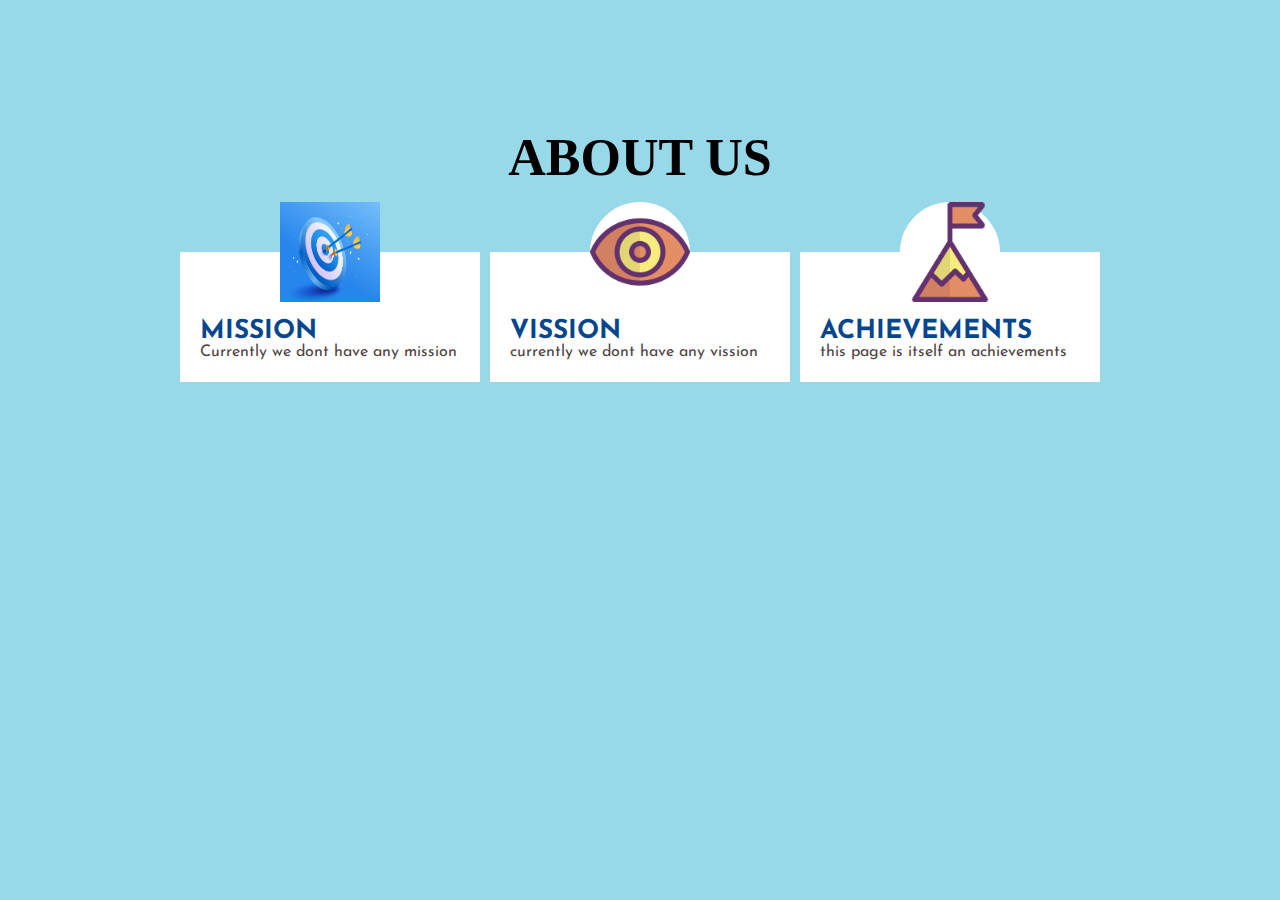
<file: aboutus.html>
<!DOCTYPE html>
<html lang="en" dir="ltr">
  <head>
    <meta charset="utf-8">
    <title></title>
    <link rel="stylesheet" href="aboutus.css">
  </head>
  <body>
    <div class="wrapper">
      <h1>ABOUT US</h1>

      <div class="aboutus">
        <div class="aboutus_box">
          <div class="aboutus_img">
            <img src="mission.jpg" alt="mission_img">
          </div>
          <h3>MISSION</h3>
          <p>Currently we dont have any mission</p>
          </div>
        <div class="aboutus_box">
          <div class="aboutus_img">
            <img src="vision.png" alt="vision_img">
          </div>
          <h3>VISSION</h3>
          <p>currently we dont have any vission</p>
        </div>
        <div class="aboutus_box">
          <div class="aboutus_img">
            <img src="achievement.png" alt="achievement_img">
          </div>
          <h3>ACHIEVEMENTS</h3>
          <p>this page is itself an achievements</p>
        </div>


      </div>

    </div>

  </body>
</html>
</file>
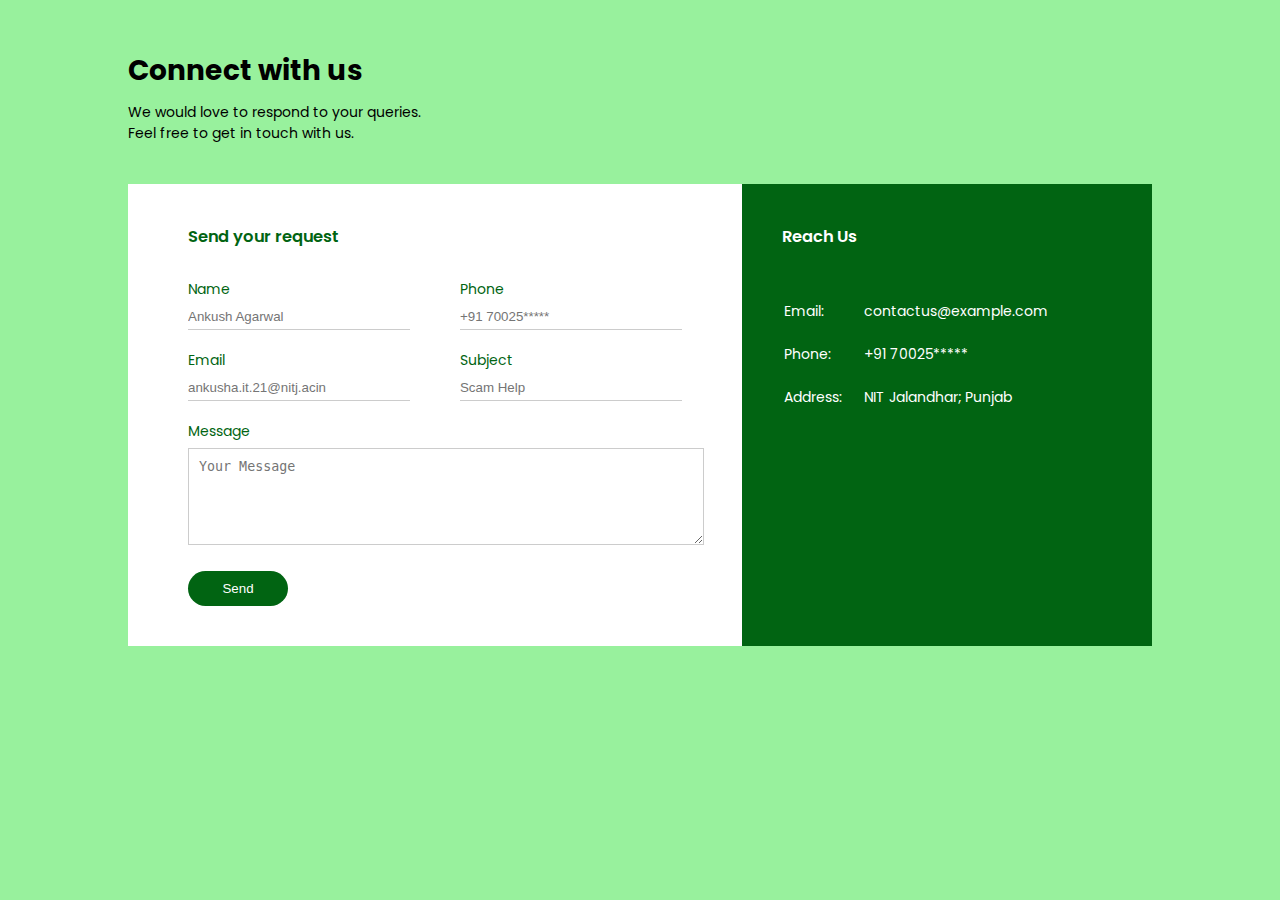
<file: contactus.html>
<!DOCTYPE html>
<html lang="en" dir="ltr">
  <head>
    <meta charset="utf-8">
    <title>Contact Us</title>
    <link rel="stylesheet" href="contactus.css">
  </head>
  <body>
    <div class="container">
      <h1>Connect with us</h1>
      <p>We would love to respond to your queries.<br> Feel free to get in touch with us.</p>
      <div class="contact-box">
        <div class="contact-left">
          <h3>Send your request</h3>
          <form>
            <div class="input-row">
              <div class="input-group">
                <label>Name</label>
                <input type="text" placeholder="Ankush Agarwal">
              </div>
              <div class="input-group">
                <label>Phone</label>
                <input type="text" placeholder="+91 70025*****">
              </div>
            </div>

            <div class="input-row">
              <div class="input-group">
                <label>Email</label>
                <input type="email" placeholder="ankusha.it.21@nitj.acin">
              </div>
              <div class="input-group">
                <label>Subject</label>
                <input type="text" placeholder="Scam Help">
              </div>
            </div>

            <label>Message</label>
            <textarea rows="5" placeholder="Your Message"></textarea>

            <button type="submit">Send</button>
          </form>
        </div>
        <div class="contact-right">
          <h3>Reach Us</h3>

          <table>
            <tr>
              <td>Email: </td>
              <td>contactus@example.com</td>
            </tr>

            <tr>
              <td>Phone: </td>
              <td>+91 70025*****</td>
            </tr>

            <tr>
              <td>Address: </td>
              <td>NIT Jalandhar; Punjab</td>
            </tr>
          </table>
        </div>

      </div>

    </div>

  </body>
</html>
</file>
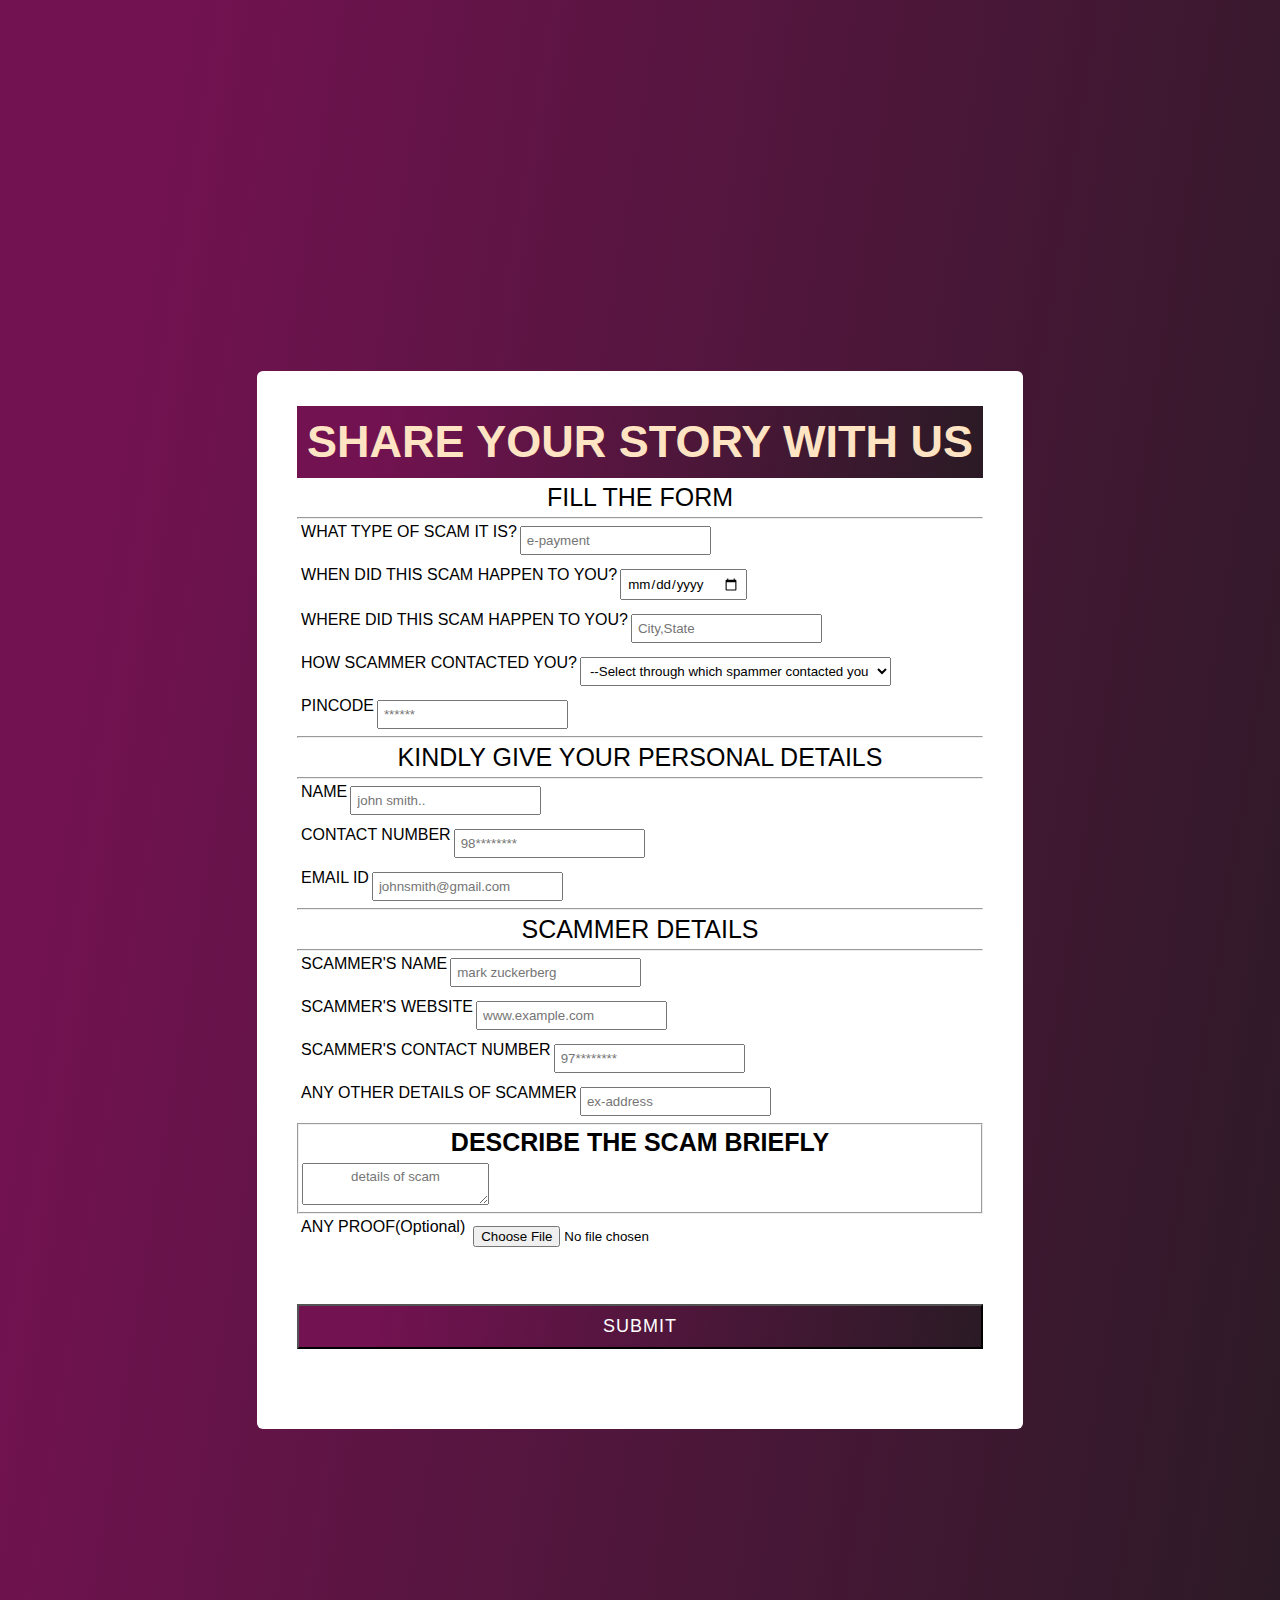
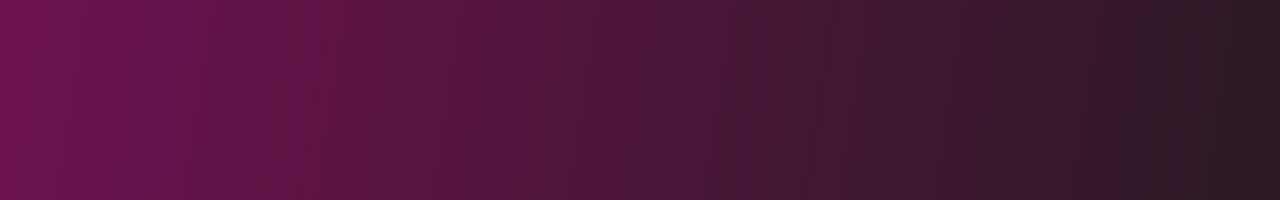
<file: ShareYourStory.html>
<!DOCTYPE html>
<html lang="en">

<head>
    <meta charset="UTF-8">
    <meta http-equiv="X-UA-Compatible" content="IE=edge">
    <meta name="viewport" content="width=device-width, initial-scale=1.0">
    <title>SHARE STORY WITH US</title>
    <link href="http://fonts.cdnfonts.com/css/google-sans" rel="stylesheet">

</head>
<style>
    @import url('http://fonts.cdnfonts.com/css/google-sans');
    * {
        margin: 0;
        padding: 0;
        box-sizing: border-box;
        font-family: 'Product Sans', sans-serif;
    }
    
    .heading {
        background-image: linear-gradient( 99deg, rgba(115, 18, 81, 1) 10.6%, rgba(28, 28, 28, 1) 118%);
        text-align: center;
        color: bisque;
        padding: 10px;
        font-size: 45px;
        font-weight: 900;
    }
    
    .bigContainer {
        display: flex;
        height: 200vh;
        justify-content: center;
        align-items: center;
        background-image: linear-gradient( 99deg, rgba(115, 18, 81, 1) 10.6%, rgba(28, 28, 28, 1) 118%);
    }
    
    .container {
        max-width: 1200px;
        background-color: #fff;
        padding: 35px 40px;
        border-radius: 6px;
    }
    
    h2 {
        font-size: 25px;
        font-weight: 500;
        text-align: center;
        padding: 5px;
        position: relative;
    }
    
    input[type="text"],
    input[type="number"],
    input[type="email"],
    input[type="date"],
    input[type="url"],
    input[type="file"],
    textarea,
    select {
        padding: 5px;
        margin: 3px;
    }
    
    p {
        padding: 4px;
        text-transform: capitalize;
    }
    
    .abc {
        display: flex;
        flex-wrap: wrap;
    }
    
    form .button {
        height: 45px;
        margin: 45px 0;
    }
    
    form .button input {
        height: 100%;
        width: 100%;
        outline: none;
        color: #fff;
        background: linear-gradient( 99deg, rgba(115, 18, 81, 1) 10.6%, rgba(28, 28, 28, 1) 118%);
        font-size: 18px;
        font-weight: 500;
        letter-spacing: 1px;
    }
    
    form .button input:hover {
        background: linear-gradient(99deg, rgb(177, 77, 142) 10.6%, rgb(71, 71, 71) 118%);
    }
    
    h3 {
        text-align: center;
        padding: 3px;
        font-size: 25px;
    }
    
    textarea {
        text-align: center;
        width: max-content;
    }
    
    @media(max-width:584px) {
        .container {
            max-width: 100%;
        }
        .bigContainer {
            height: 200vh;
            max-width: 100%;
        }
        .packet {
            width: 100%;
            margin-bottom: 15px;
        }
        .heading {
            position: relative;
        }
    }
</style>

<body>

    <div class="bigContainer">
        <div class="container">
            <form action="" method="get">
                <div class="packet">
                    <p class="heading">SHARE YOUR STORY WITH US</p>
                    <h2>FILL THE FORM</h2>
                    <hr>
                    <p class="abc">WHAT TYPE OF SCAM IT IS?
                        <input type="text" name="type" placeholder="e-payment" required>
                    </p>
                    <p class="abc">WHEN DID THIS SCAM HAPPEN TO YOU?
                        <input type="date" name="date" id="date">
                    </p>
                    <p class="abc">WHERE DID THIS SCAM HAPPEN TO YOU?
                        <input type="text" name="place" id="place" placeholder="City,State">
                    </p>
                    <p class="abc">HOW SCAMMER CONTACTED YOU?
                        <select namee="contact_way" id="contact_way">
                <option value=" ">--Select through which spammer contacted you</option>
                <option value="website">Website</option>
                <option value="Call">Call</option>
                <option value="Message">Message</option>
                <option value="Meeting offline">Meeting offline</option>
                <option value="Other">Other</option>
            </select>
                    </p>
                    <p class="abc">PINCODE
                        <input type="number" name="pincode" placeholder="******">
                    </p>
                    <hr>
                    <h2>KINDLY GIVE YOUR PERSONAL DETAILS</h2>
                    <hr>
                    <p class="abc">NAME
                        <input type="text" name="name" placeholder="john smith.." required>
                    </p>
                    <p class="abc">CONTACT NUMBER
                        <input type="number" name="contact number" value="contact number" placeholder="98********"> </p>
                    <p class="abc">EMAIL ID
                        <input type="email" name="email" placeholder="johnsmith@gmail.com"> </p>
                    <hr>
                    <h2>SCAMMER DETAILS</h2>
                    <hr>
                    <p class="abc">SCAMMER'S NAME
                        <input type="text" name="scammers name" placeholder="mark zuckerberg">
                    </p>
                    <p class="abc">SCAMMER'S WEBSITE
                        <input type="url" name="website" placeholder="www.example.com">
                    </p>
                    <p class="abc">SCAMMER'S CONTACT NUMBER
                        <input type="number" name="spammers no." placeholder="97********">
                    </p>
                    <p class="abc">ANY OTHER DETAILS OF SCAMMER
                        <input type="text" name="other detail" placeholder="ex-address">
                    </p>
                    <fieldset>
                        <h3>DESCRIBE THE SCAM BRIEFLY</h3>
                        <textarea name="scam detail" placeholder="details of scam"></textarea>
                    </fieldset>
                    <p class="abc">ANY PROOF(optional)
                        <input type="file" name="proof" placeholder="any document,screenshot,photo of scammer">
                    </p>
                    <div class="button"><input type="submit" value="SUBMIT"></div>
                </div>
            </form>
        </div>
    </div>
</body>

</html>
</file>
<file: aboutus.css>
@import url('https://fonts.googleapis.com/css2?family=Allura&family=Josefin+Sans:wght@300&family=Redressed&family=Roboto+Serif:wght@100&display=swap');
@import url('https://fonts.googleapis.com/css2?family=Allura&family=Josefin+Sans:wght@300&family=Roboto+Serif:wght@100&display=swap');

*{
  margin: 0;
  padding: 0;
  box-sizing: border-box;
}

body{
  background: rgb(151, 217, 233);
  font-family: 'Josefin Sans', sans-serif; 

}

.wrapper{
  margin-top: 10%;
}

.wrapper h1{
  font-family: 'Redressed', cursive; 
  font-size: 52px;
  margin-bottom: 60px;
  text-align: center;
}

.aboutus{
  display: flex;
  text align: center;
  width: auto;
  justify-content: center;
  flex-wrap: wrap;
}

.aboutus .aboutus_box{
  background: #fff;
  margin: 5px;
  margin-bottom: 50px;
  width: 300px;
  padding: 20px;
  line-height: 20px;
  color: #4e4444;
  position: relative;

}

.aboutus .aboutus_box h3{
  color: #07468d;
  font-size: 26px;
  margin-top: 50px;
}


.aboutus .aboutus_box .aboutus_img{
  width: 100px;
  height: 100px;
  border-radius: 50%;
  position: absolute;
  top: -50px;
  left: 50%;
  transform: translate(-50%);
  background: #fff;
}

.aboutus .aboutus_box .aboutus_img img{
  width: 100px;
  height: 100px;
}
</file>
<file: contactus.css>
@import url('https://fonts.googleapis.com/css2?family=Allura&family=Josefin+Sans:wght@300&family=Poppins:wght@500;900&family=Redressed&family=Roboto+Serif:wght@100&display=swap');


*{
  margin: 0;
  padding: 0;
}

body{
  background: #98f19d;
  font-size: 14px;
  font-family: 'Poppins',sans-serif;
}

.container{
  width: 80%;
  margin: 50px auto;
}
.contact-box{
  background: #fff;
  display: flex;
}
.contact-left{
  flex-basis: 60%;
  padding: 40px 60px;
}
.contact-right{
  flex-basis: 40%;
  padding: 40px;
  background: #016412;
  color: #fff;
}

h1{
  margin-bottom: 10px;
}

.container p{
  margin-bottom: 40px;
}

.input-row{
  display: flex;
  justify-content: space-between;
  margin-bottom: 20px;
}

.input-row .input-group{
  flex-basis: 45%;
}

input{
  width: 100%;
  border: none;
  border-bottom: 1px solid #ccc;
  outline: none;
  padding-bottom: 5px;
}

textarea{
  width: 100%;
  border: 1px solid #ccc;
  outline: none;
  padding: 10px;
  box-sizing: border-border-box;
}

label{
  margin-bottom: 6px;
  display: block;
  color: #016412;
}

button{
  background: #016412;
  width: 100px;
  border: none;
  outline: none;
  color: #fff;
  height: 35px;
  border-radius: 30px;
  margin-top: 20px;
}

.contact-left h3{
  color: #016412;
  font-weight: 600;
  margin-bottom: 30px;
}

.contact-right h3{
  font-weight: 600;
  margin-bottom: 30px;
}

tr td:first-child{
  padding-right: 20px
}

tr td{
  padding-top: 20px;
}
</file>
